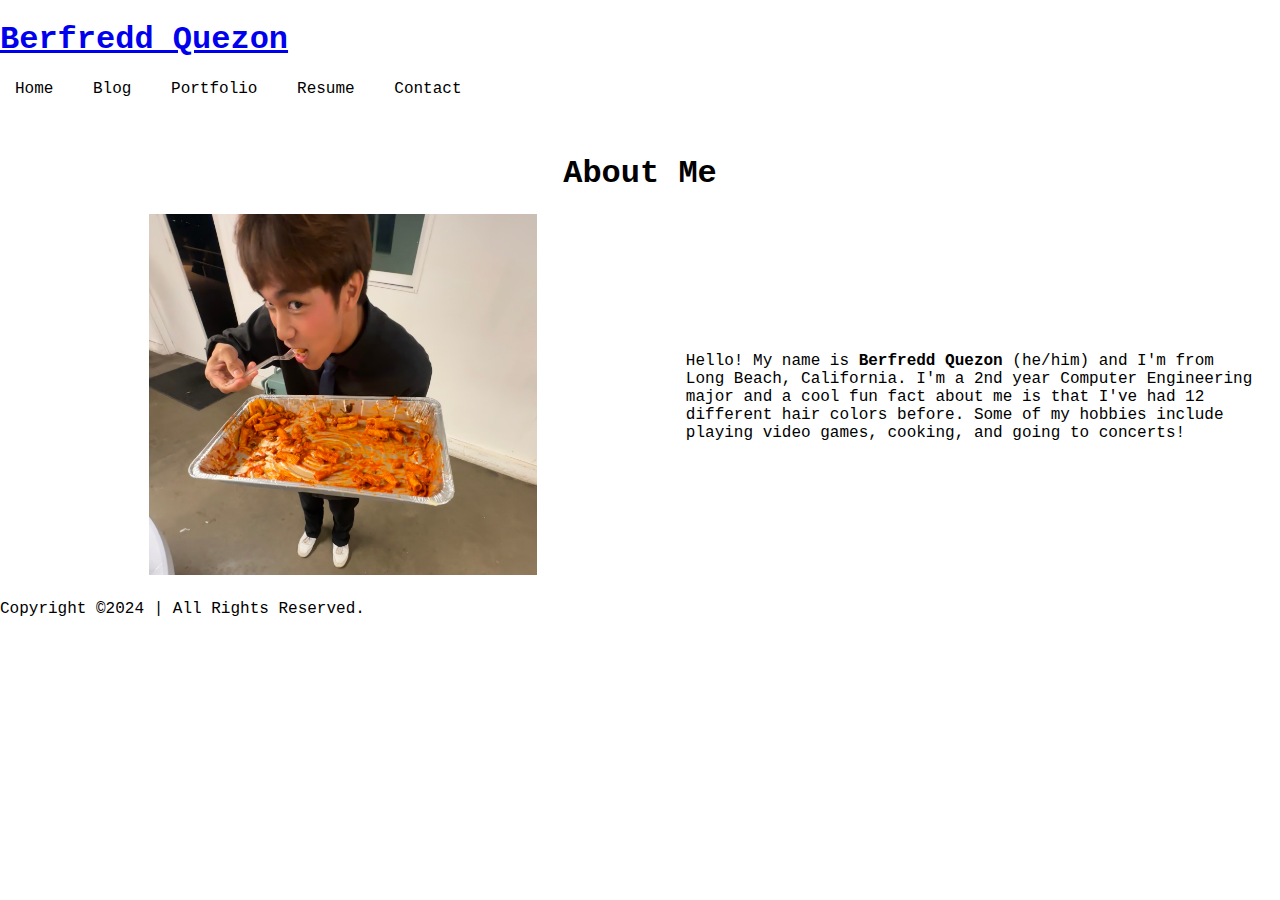
<file: index.html>
<!DOCTYPE html>
<html>
  <head>
    <title>Home -- Berfredd Quezon</title>
    <link rel="stylesheet" href="styles.css">
  </head>
  <body>
    <nav class="navbar">
        <h1 class="logo"><a href="index.html">Berfredd Quezon</a></h1>
        <ul class="nav-list">
            <li><a href="index.html">Home</a></li>
            <li><a href="blog.html">Blog</a></li>
            <li><a href="portfolio.html">Portfolio</a></li>
            <li><a href="resume.html">Resume</a></li>
            <li><a href="contact.html">Contact</a></li>
          </ul>
    </nav>
    <main>
        <h1>About Me</h1>
        <div class="about">
            <div class="about-image">
                <img src="IMG_BigBack.jpeg" alt="Image of Berfredd Quezon" width="60%">
            </div>
            <div class="about-text">
                <p>Hello! My name is <strong>Berfredd Quezon</strong> (he/him) and I'm from Long Beach, California. I'm a 2nd year Computer
                     Engineering major and a cool fun fact about me is that I've had 12 different hair colors before. Some 
                     of my hobbies include playing video games, cooking, and going to concerts!</p>
            </div>
        </div>
    </main>
    <footer>Copyright ©2024 | All Rights Reserved.</footer>
  </body>
</html>
</file>
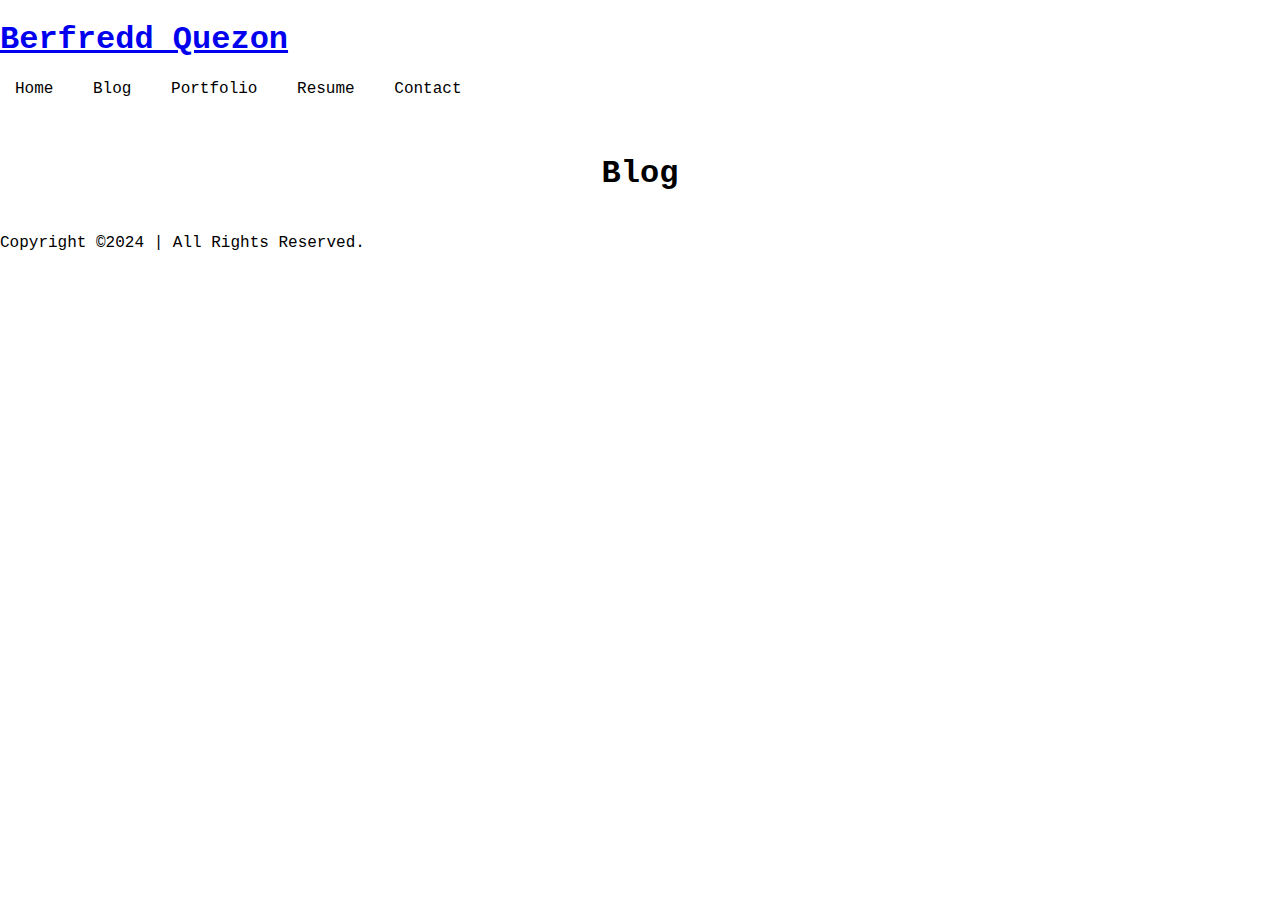
<file: blog.html>
<!DOCTYPE html>
<html>
  <head>
    <title>Blog -- Berfredd Quezon</title>
    <link rel="stylesheet" href="styles.css">
  </head>
  <body>
    <nav class="navbar">
        <h1 class="logo"><a href="index.html">Berfredd Quezon</a></h1>
              <ul class="nav-list">
                  <li><a href="index.html">Home</a></li>
                  <li><a href="blog.html">Blog</a></li>
                  <li><a href="portfolio.html">Portfolio</a></li>
                  <li><a href="resume.html">Resume</a></li>
                  <li><a href="contact.html">Contact</a></li>
                </ul>
      </nav>
      <main>
        <h1 class="page-title">Blog</h1>
      </main>
    <footer>Copyright ©2024 | All Rights Reserved.</footer>
  </body>
</html>
</file>
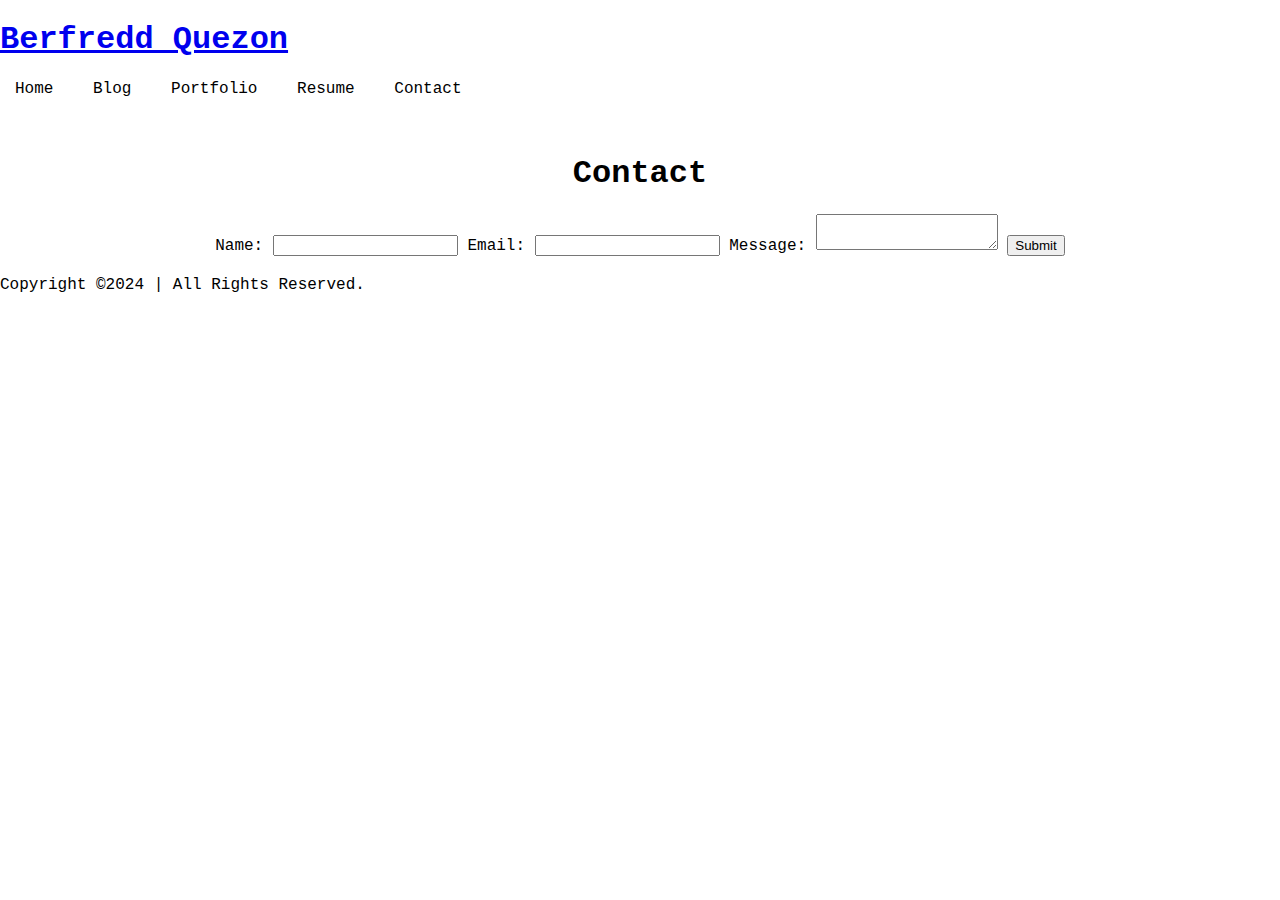
<file: contact.html>
<!DOCTYPE html>
<html>
  <head>
    <title>Contact -- Berfredd Quezon</title>
    <link rel="stylesheet" href="styles.css"/>
  </head>
  <body>
    <nav class="navbar">
        <h1 class="logo"><a href="index.html">Berfredd Quezon</a></h1>
        <ul class="nav-list">
            <li><a href="index.html">Home</a></li>
            <li><a href="blog.html">Blog</a></li>
            <li><a href="portfolio.html">Portfolio</a></li>
            <li><a href="resume.html">Resume</a></li>
            <li><a href="contact.html">Contact</a></li>
          </ul>
    </nav>
    <main>
        <h1 class="page-title">Contact</h1>
        <form id="contact-form">
            <label for="name">Name:</label>
            <input type="text" id="name" class="form-element">
            <label for="email">Email:</label>
            <input type="email" id="email" class="form-element">
            <label for="message">Message:</label>
            <textarea id="message" class="form-element"></textarea>
            <input type="submit" class="form-element">
        </form>
    </main>
    <footer>Copyright ©2024 | All Rights Reserved.</footer>
  </body>
</html>
</file>
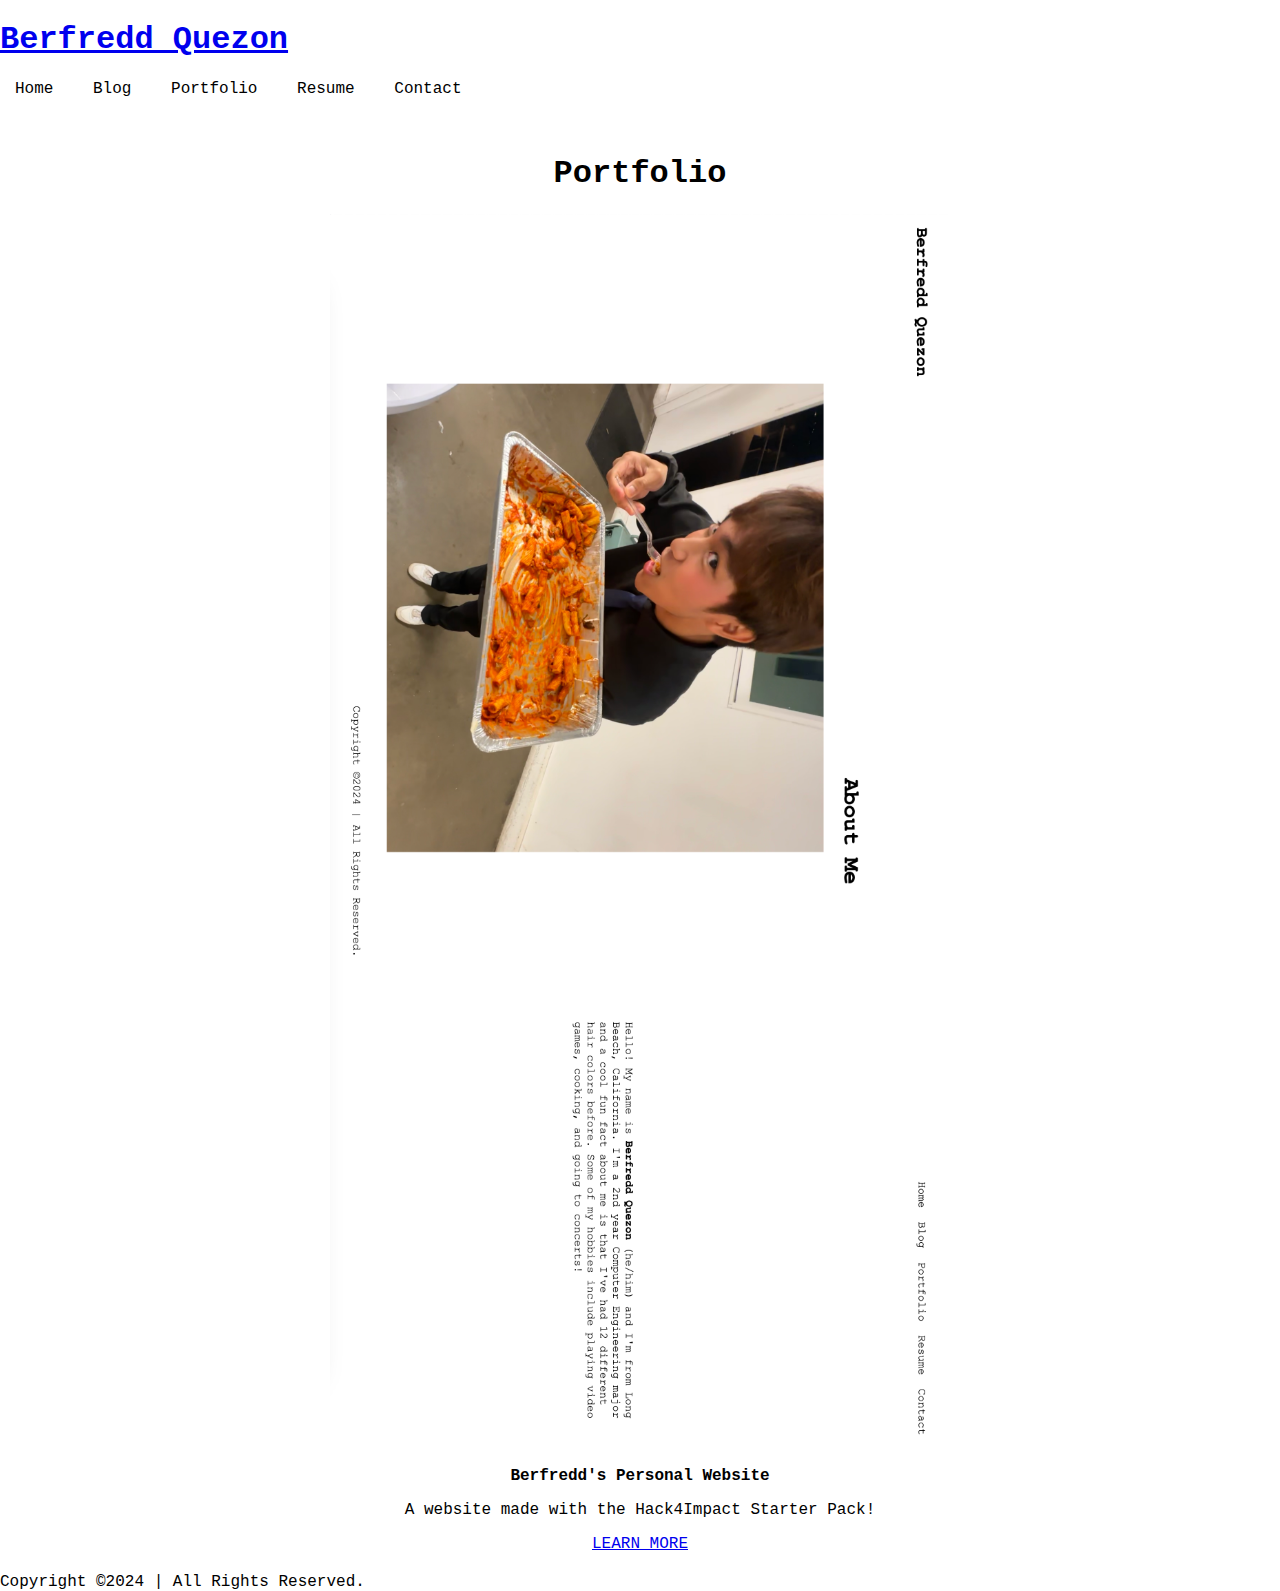
<file: portfolio.html>
<!DOCTYPE html>
<html>
  <head>
    <title>Portfolio -- Berfredd Quezon</title>
    <link rel="stylesheet" href="styles.css">
  </head>
  <body>
    <nav class="navbar">
        <h1 class="logo"><a href="index.html">Berfredd Quezon</a></h1>
        <ul class="nav-list">
            <li><a href="index.html">Home</a></li>
            <li><a href="blog.html">Blog</a></li>
            <li><a href="portfolio.html">Portfolio</a></li>
            <li><a href="resume.html">Resume</a></li>
            <li><a href="contact.html">Contact</a></li>
          </ul>
    </nav>
    <main>
        <h1 class="page-title">Portfolio</h1>
        <div class="project">
            <a href="index.html">
                <img class="project-image" src="IMG_HomePage.png" alt="Image of personal website" width="50%">
            </a>    
            <div class="project-details">
                <p class="project-name"><strong>Berfredd's Personal Website</strong></p>
                <p class="project-description">A website made with the Hack4Impact Starter Pack!</p>
                <a href="index.html">LEARN MORE</a>
            </div>
        </div>
    </main>
    <footer>Copyright ©2024 | All Rights Reserved.</footer>
  </body>
</html>
</file>
<file: styles.css>
:root {
    /* variables */
    :root {
        --cg-blue: #007bff;
        --cg-black: #333;
        --cg-white: #fff;
    }
  }
  
  html {
    height: 100%;
  }
  body {
    font-family: 'Courier New', monospace; 
    background-color: var(--cg-light-grey);
    color: var(--cg-black);
    margin: 0;
    padding: 0;
}

header {
    background-color: var(--cg-black);
    color: var(--cg-white);
    padding: 10px 0;
    text-align: center;
}

.nav-list {
    list-style: none;
    padding: 0;
}

.nav-list li {
    display: inline;
    margin: 0 15px;
}

.nav-list a {
    color: var(--cg-white);
    text-decoration: none;
}

/* Main content styles */
main {
    padding: 20px;
    text-align: center;
}

.about {
    display: flex;
    justify-content: center;
    align-items: center;
    margin-top: 20px;
}

.about-image img {
    height: 25%; 
    /* border-radius: 10px; /* Optional: Set a smaller border-radius for rounded corners */
}

.about-text {
    max-width: 600px;
    margin-left: 20px;
    text-align: left;
}

/* Button styles */
.button {
    background-color: var(--cg-black);
    border: none;
    color: var(--cg-white);
    font-family: 'Courier New', monospace; 
    padding: 5px 7px;
    text-align: center;
    border-radius: 2px;
}

.button:hover {
    background-color: var(--cg-blue);
}

/* Additional styles for code */
code {
    font-family: 'Courier New', monospace; 
    background-color: var(--cg-light-grey);
    padding: 5px;
    border-radius: 3px;
}
</file>
